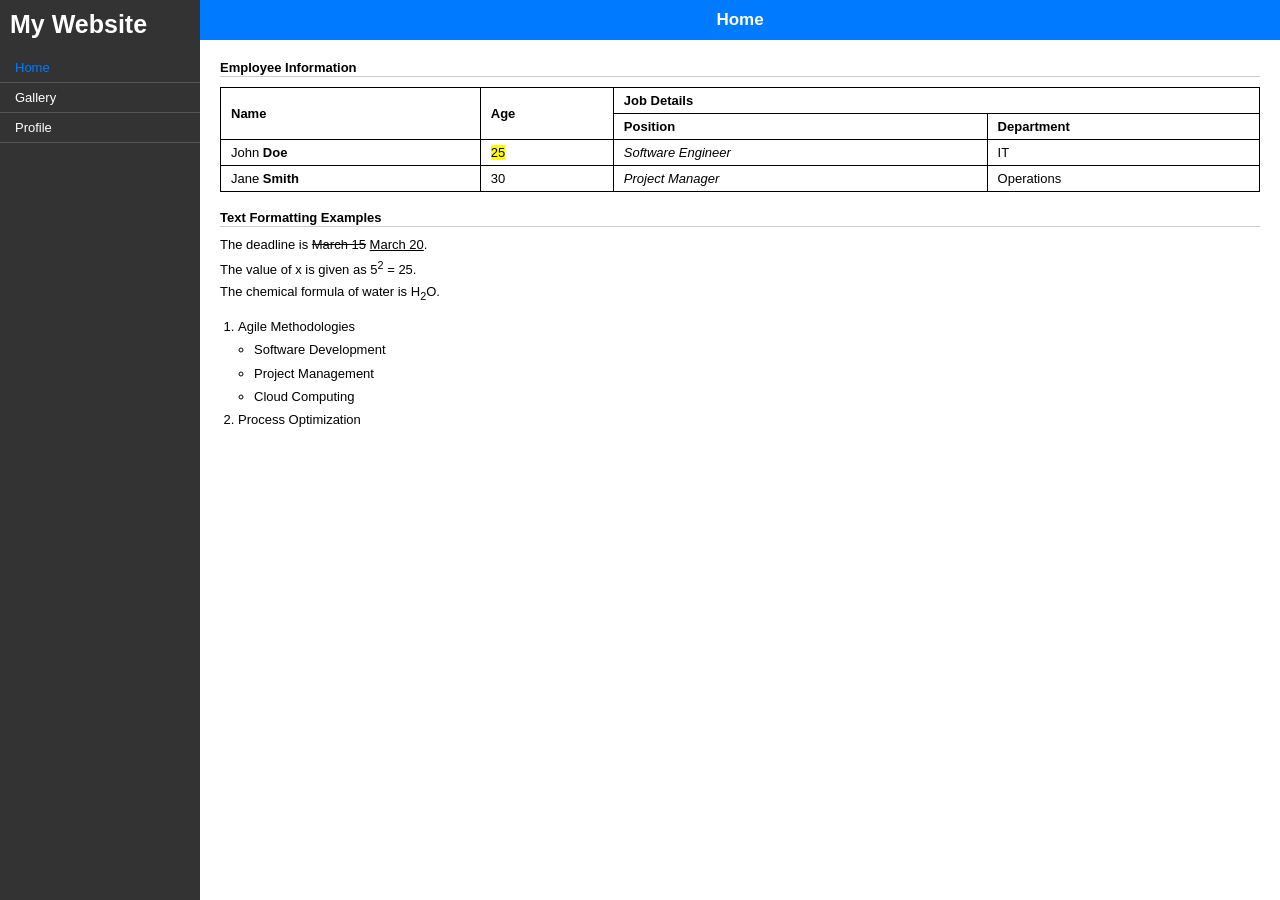
<file: index.html>
<!DOCTYPE html>
<html lang="en">
<head>
    <meta charset="UTF-8">
    <meta name="viewport" content="width=device-width, initial-scale=1.0">
    <title>HOME</title>

    <link rel="stylesheet" href="style.css">

</head>
<body>

    <!--SIDEBAR-->
    <nav class="sidebar">
        <div class="brand">My Website</div>
        <ul>
            <li><a href="index.html" class="active">Home</a></li>
            <li><a href="gallery.html">Gallery</a></li>
            <li><a href="profile.html">Profile</a></li>
        </ul>
    </nav>

    <!--MAIN-->
    <div class="main-content">
        <div class="navbar">Home</div>
        <div class="content">

            <!--EMPLOYEE INFO-->
            <div class="employee-section">
                <h3>Employee Information</h3>
                <hr>
                <table>
                    <thead>
                        <tr>
                            <th rowspan="2">Name</th>
                            <th rowspan="2">Age</th>
                            <th colspan="2">Job Details</th>
                        </tr>
                        <tr>
                            <th>Position</th>
                            <th>Department</th>
                        </tr>
                    </thead>
                    <tbody>
                        <tr>
                            <td>John <strong>Doe</strong></td>
                            <td><mark>25</mark></td>
                            <td><em>Software Engineer</em></td>
                            <td>IT</td>
                        </tr>
                        <tr>
                            <td>Jane <strong>Smith</strong></td>
                            <td>30</td>
                            <td><em>Project Manager</em></td>
                            <td>Operations</td>
                        </tr>
                    </tbody>
                </table>
            </div>

            <!--TEXT FORMAT-->
            <div class="text-section">
                <h4>Text Formatting Examples</h4>
                <hr>
                <p>The deadline is <s>March 15</s> <u>March 20</u>.</p>
                <p>The value of x is given as 5<sup>2</sup> = 25.</p>
                <p>The chemical formula of water is H<sub>2</sub>O.</p>

                <ol>
                    <li>Agile Methodologies
                        <ul>
                            <li>Software Development</li>
                            <li>Project Management</li>
                            <li>Cloud Computing</li>
                        </ul>
                    </li>
                    <li>Process Optimization</li>
                </ol>
            </div>
        </div>
    </div>
    
</body>
</html>
</file>
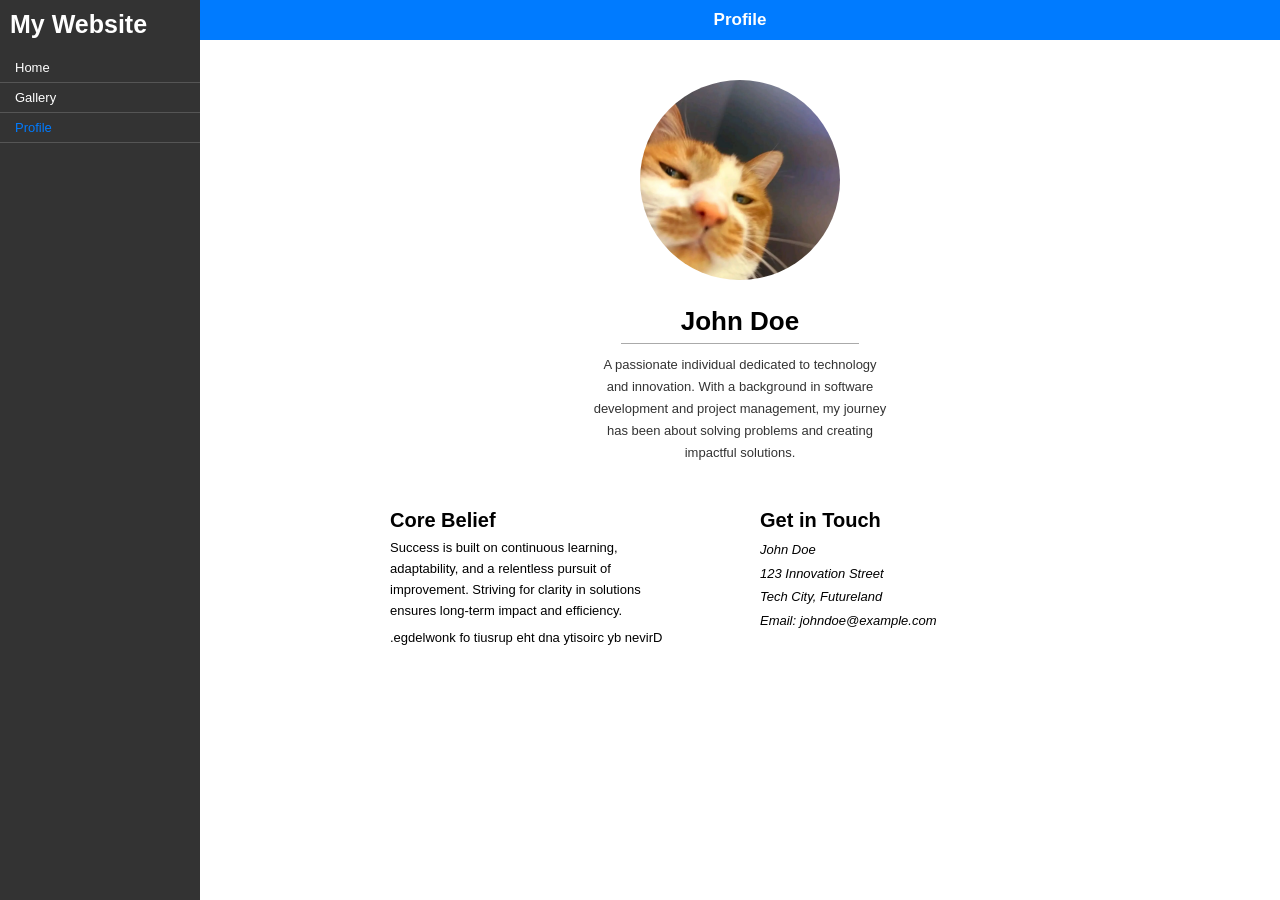
<file: profile.html>
<!DOCTYPE html>
<html lang="en">
<head>
    <meta charset="UTF-8">
    <meta name="viewport" content="width=device-width, initial-scale=1.0">
    <title>PROFILE</title>
    
    <link rel="stylesheet" href="style.css">

</head>
<body>

    <!--SIDEBAR-->
    <nav class="sidebar">
        <div class="brand">My Website</div>
        <ul>
            <li><a href="index.html">Home</a></li>
            <li><a href="gallery.html">Gallery</a></li>
            <li><a href="profile.html" class="active">Profile</a></li>
        </ul>
    </nav>
    
    <!--MAIN-->
    <div class="main-content">
        <div class="navbar">Profile</div>
        <div class="content">

            <div class="profile-content">
                <img src="g5.jpg" alt="Profile Picture" class="profile-img">
                <h1>John Doe</h1>
                <h2 class="profile-bio">
                    A passionate individual dedicated to technology <br> and innovation. With a background in software <br>
                    development and project management, my journey <br> has been about solving problems and creating <br>
                    impactful solutions.
                </h2>

                <div class="profile-bottom">
                    <div class="core-belief">
                        <h4>Core Belief</h4>
                        <p>
                            Success is built on continuous learning, <br> adaptability, and a relentless pursuit of <br>
                            improvement. Striving for clarity in solutions <br> ensures long-term impact and efficiency.
                        </p>
                        <p>
                            .egdelwonk fo tiusrup eht dna ytisoirc yb nevirD
                        </p>
                    </div>

                    <div class="get-in-touch">
                        <h4>Get in Touch</h4>
                        <p>
                            John Doe<br>
                            123 Innovation Street<br>
                            Tech City, Futureland<br>
                            Email: johndoe@example.com
                        </p>
                    </div>
                </div>
            </div>
        </div>
    </div>

</body>
</html>
</file>
<file: style.css>
* {
    margin: 0;
    padding: 0;
    box-sizing: border-box;
}

a {
    text-decoration: none;
    color: white;
}

body {
    display: flex;
    font-family: Arial, sans-serif;
}

.profile-img {
    width: 200px;
    height: 200px;
    border-radius: 50%;
    object-fit: cover;
    margin-bottom: 20px;
}

/*SIDEBAR*/
.sidebar {
    width: 200px;
    min-height: 100vh;
    background-color: #333;
    flex-shrink: 0;
}

.brand {
    color: white;
    font-weight: bold;
    font-size: 25px;
    padding: 10px 10px;
}

.sidebar ul {
    list-style: none;
    margin-top: 4px;
}

.sidebar ul li a {
    display: block;
    border-bottom: 1px solid #555;
    padding: 7px 15px;
    color: white;
    font-size: 13px;
}

.sidebar ul li a:hover {
    background-color: #444;
}

.sidebar ul li a.active {
    color: #007bff;
}

/*MAIN*/
.main-content {
    flex: 1;
    display: flex;
    flex-direction: column;
}

/*NAVBAR*/
.navbar {
    background-color: #007bff;
    color: white;
    padding: 10px 20px;
    font-size: 17px;
    font-weight: bold;
    text-align: center;
}

/*CONTENT*/
.content {
    padding: 20px;
    flex: 1;
}

/*EMPLOYEE TABLE*/
.employee-section h3 {
    font-size: 13px;
    font-weight: bold;
    margin-bottom: 1px;
}

table {
    margin-top: 10px;
    width: 100%;
    border-collapse: collapse;
    font-size: 13px;
}

table th,
table td {
    border: 1px solid black;
    padding: 5px 10px;
    text-align: left;
}



/*TEXT FORMAT*/
.text-section {
    margin-top: 18px;
    font-size: 13px;
}

.text-section h4 {
    font-size: 13px;
    font-weight: bold;
    margin-bottom: 1px;
    margin-top: 1px;
}

.text-section p {
    margin-bottom: 1px;
    line-height: 1.6;
}

.text-section ol {
    margin-top: 10px;
    padding-left: 18px;
    font-size: 13px;
    line-height: 1.8;
}

.text-section ul {
    padding-left: 16px;
    list-style-type: circle;
    font-size: 13px;
    line-height: 1.8;
}

/*PROFILE*/
.profile-content {
    display: flex;
    flex-direction: column;
    align-items: center;
    padding: 20px;
    text-align: center;
}

.profile-content h1 {
    font-size: 26px;
    font-weight: bold;
    margin-bottom: 10px;
    border-bottom: 1px solid #aaa;
    padding: 6px 60px;
}

.profile-content h2.profile-bio {
    max-width: 480px;
    font-size: 13px;
    font-weight: normal;
    color: #333;
    margin-bottom: 20px;
    line-height: 1.7;
    text-align: center;
}

.profile-bottom {
    display: flex;
    gap: 40px;
    width: 100vh;
    max-width: 700px;
    margin-top: 10px;
    text-align: left;
    align-items: flex-start;
    padding-top: 15px;
}

.core-belief,
.get-in-touch {
    flex: 1;
    font-size: 13px;
}

.core-belief h4, 
.get-in-touch h4 {
    font-size: 20px;
    font-weight: bold;
    margin-bottom: 6px;
}

.core-belief p {
    line-height: 1.6;
    margin-bottom: 6px;
}

.get-in-touch p {
    font-style: italic;
    line-height: 1.8;
}

hr {
    border: none;
    border-top: 1px solid #ccc;
    margin-bottom: 8px;
}
</file>
